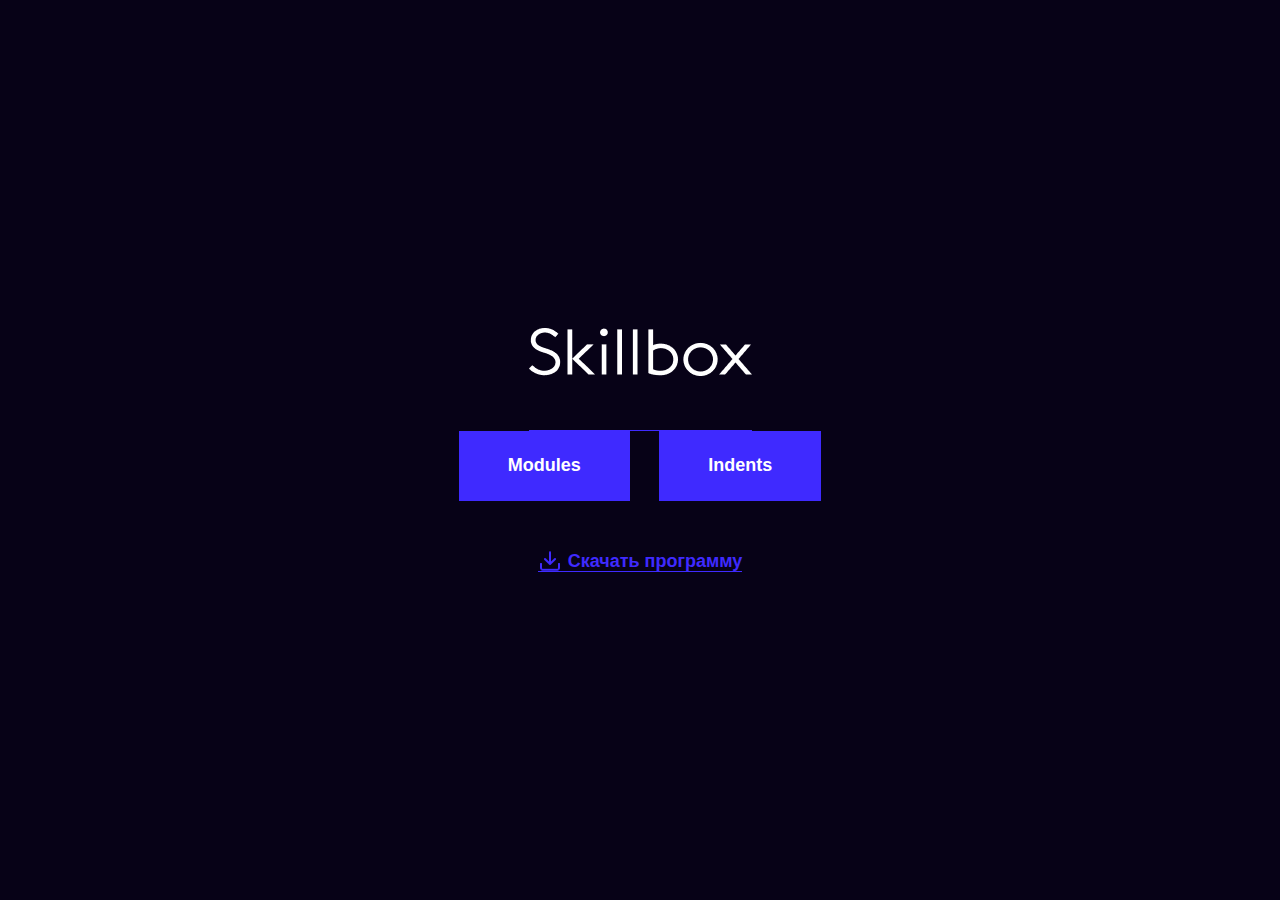
<file: index.html>
<!DOCTYPE html>
<html lang="ru">
  <head>
    <meta charset="UTF-8" />
    <meta name="viewport" content="width=device-width, initial-scale=1.0" />
    <link rel="stylesheet" href="/CSS/normalize.css" />
    <link rel="stylesheet" href="/CSS/style.css" />
    <title>Document</title>
  </head>
  <body>
    <div class="main-content">
      <a href="https://skillbox.ru" target="_blank">
        <img src="/img/logo-light.png" alt="skillbox" class="logo" />
      </a>

      <div class="links">
        <a class="link" href="modules.html">Modules</a>
        <a class="link" href="article.html">Indents</a>
      </div>

      <a href="skillbox.docx" class="download">Скачать программу</a>
    </div>
  </body>
</html>
</file>
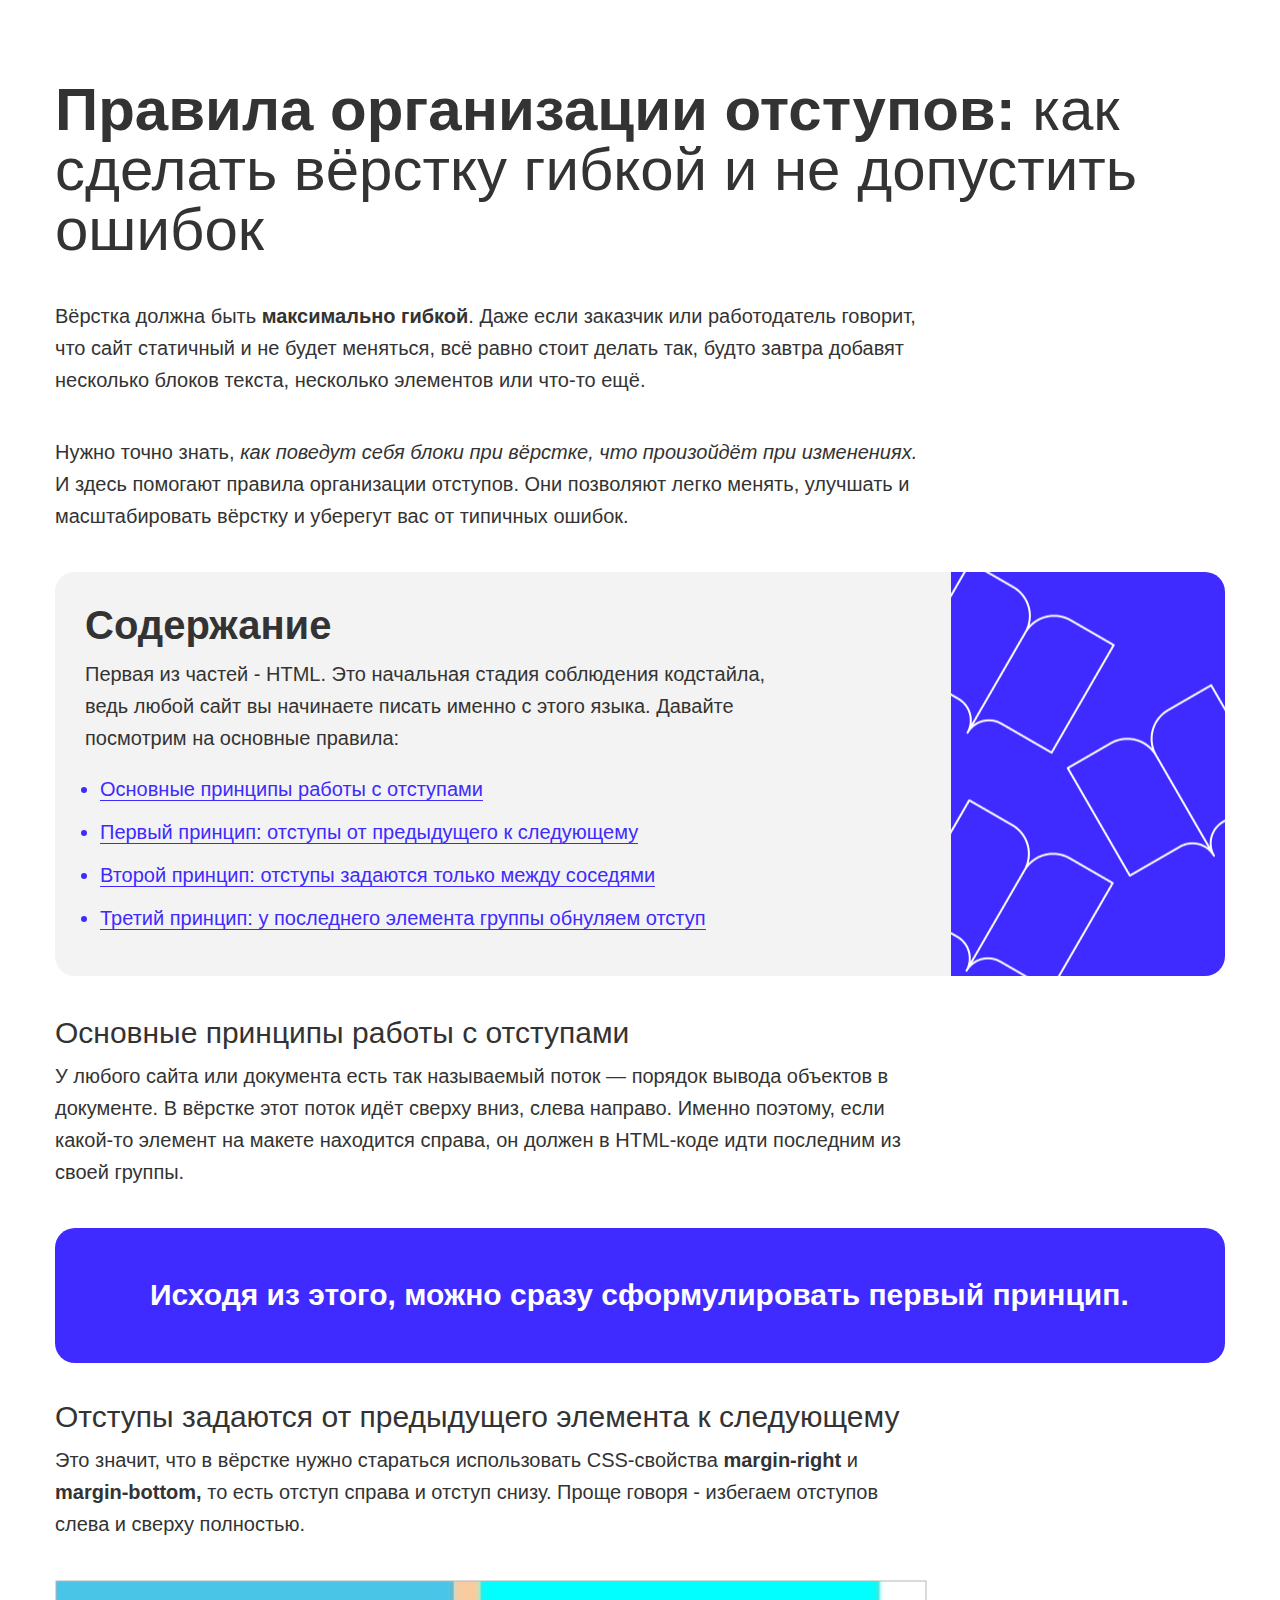
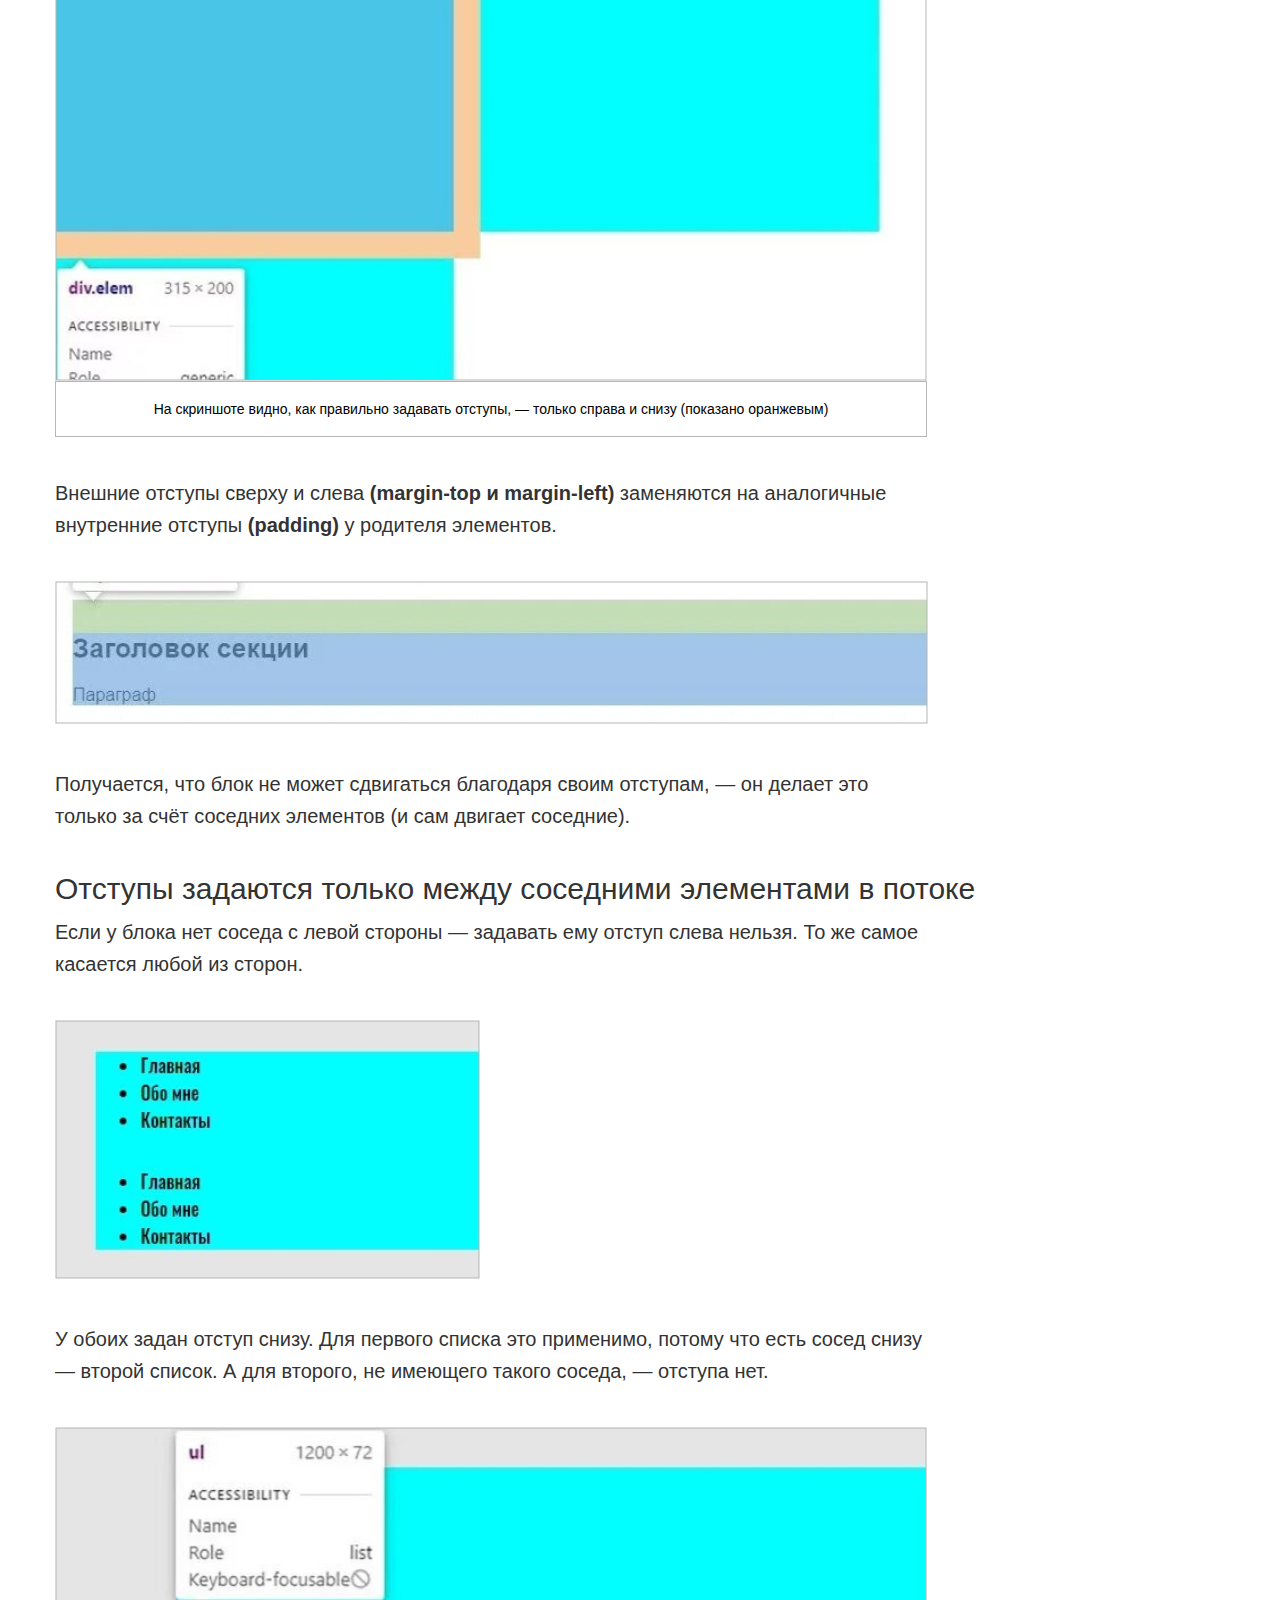
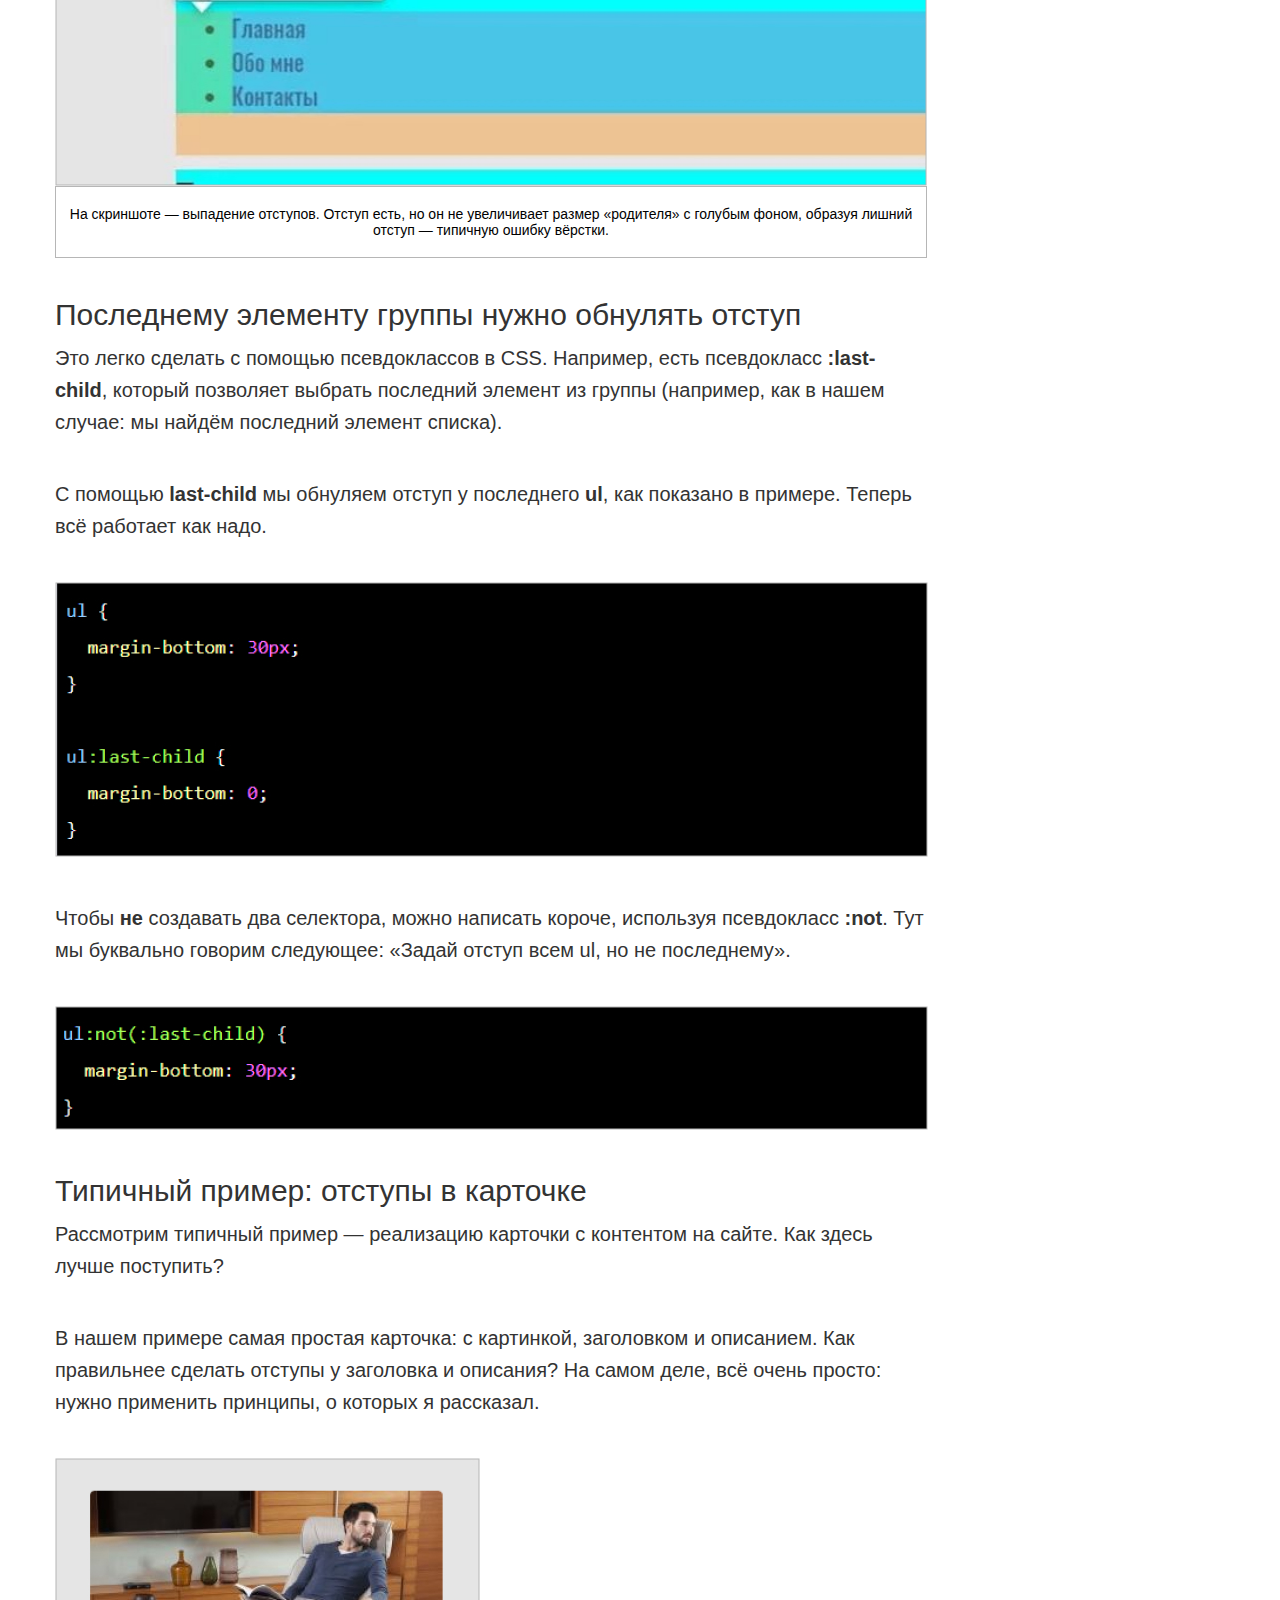
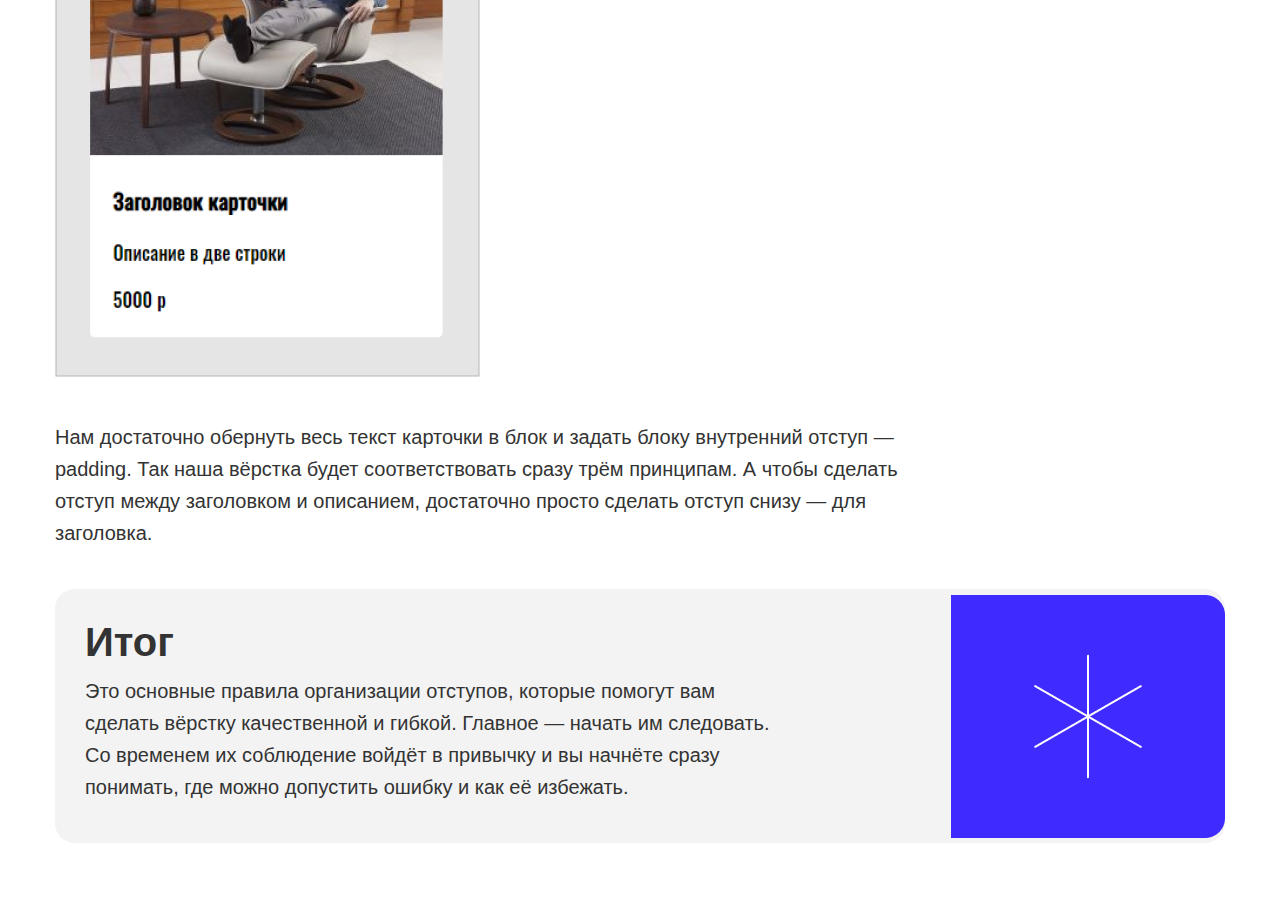
<file: modules.html>
<!DOCTYPE html>
<html lang="ru">
<head>
    <meta charset="UTF-8">
    <meta name="viewport" content="width=device-width, initial-scale=1.0">
    <title>Document</title>
    <link rel="stylesheet" href="CSS/normalize.css">
    <link rel="stylesheet" href="CSS/style.css">
</head>
<body>

    <div class="container">
    <h1 class="zagolovok1">
        <b>Правила организации отступов:</b> как
        сделать вёрстку гибкой и не допустить ошибок
    </h1>
    <p class="text">
        Вёрстка должна быть  <b>максимально гибкой</b>. Даже если заказчик или работодатель говорит, что сайт статичный и не будет меняться, всё равно стоит делать так, будто
        завтра добавят несколько блоков текста, несколько элементов или что-то ещё.
        </p>
        <p class="text">
        Нужно точно знать, <i> как поведут себя блоки при вёрстке, что произойдёт при
        изменениях. </i> И здесь помогают правила организации отступов. Они позволяют легко
        менять, улучшать и масштабировать вёрстку и уберегут вас от типичных ошибок.
    </p>

    <div class="gray-box">
    <h2 class="zagolovok2">
        Содержание
    </h2>
    <p class="text">
        Первая из частей - HTML. Это начальная стадия соблюдения кодстайла, ведь любой
        сайт вы начинаете писать именно с этого языка. Давайте посмотрим на основные
        правила:
        </p >


<ul class="spisk">
    <li class="slova"> <a href="#paragraph"> Основные принципы работы с отступами</a></li>
    <li class="slova"> <a href="#paragraph2"> Первый принцип: отступы от предыдущего к следующему</a></li>
    <li class="slova"> <a href="#paragraph3"> Второй принцип: отступы задаются только между соседями</a></li>
    <li class="slova"> <a href="#paragraph4"> Третий принцип: у последнего элемента группы обнуляем отступ</a></li>
</ul>
</div>



    <h3 id="paragraph" class="zagolovkok3">
        Основные принципы работы с отступами
    </h3>

    <p class="text">
        У любого сайта или документа есть так называемый поток — порядок вывода объектов
        в документе. В вёрстке этот поток идёт сверху вниз, слева направо. Именно поэтому,
        если какой-то элемент на макете находится справа, он должен в HTML-коде идти
        последним из своей группы.
        </p>

        <div class="zadanie">
        Исходя из этого, можно сразу сформулировать первый принцип.
            </div>


<h3 id="paragraph2" class="zagolovkok3">
    Отступы задаются от предыдущего элемента к следующему
</h3>
<p class="text">
    Это значит, что в вёрстке нужно стараться использовать CSS-свойства <b>margin-right</b> и
    <b>margin-bottom,</b> то есть отступ справа и отступ снизу. Проще говоря - избегаем
    отступов слева и сверху полностью.
    </p>


<figure class="figyra">
<img src="/img/1.jpg" alt="первая по счету картинка">
<figcaption class="opisanie">На скриншоте видно, как правильно задавать отступы, — только справа и снизу
(показано оранжевым)</figcaption>
</figure>


<p class="text">
    Внешние отступы сверху и слева <b>(margin-top и margin-left)</b> заменяются на аналогичные внутренние отступы <b>(padding)</b> у родителя элементов.
    </p>
    <img src="/img/2.jpg" class="image" alt="вторая по счету картинка">
        <p class="text">
        Получается, что блок не может сдвигаться благодаря своим отступам, — он делает это только за счёт соседних элементов (и сам двигает соседние).
        </p>


<h3 id="paragraph3" class="zagolovkok3">
    Отступы задаются только между соседними элементами в потоке
    </h3>
<p class="text">
    Если у блока нет соседа с левой стороны — задавать ему отступ слева нельзя. То же самое касается любой из сторон.
    </p>
    <img src="/img/3.jpg" class="image" alt="третья по счету картинка">
    <p class="text">
        У обоих задан отступ снизу. Для первого списка это применимо, потому что есть сосед снизу — второй список. А для второго, не имеющего такого соседа, — отступа нет.
        </p>
        <figure class="figyra">
        <img src="/img/4.jpg" alt="четвертая по счету картинка">
    <figcaption class="opisanie2">На скриншоте — выпадение отступов. Отступ есть, но он не увеличивает размер «родителя» с голубым фоном, образуя лишний отступ — типичную ошибку вёрстки.</figcaption>
        </figure>

<h3 id="paragraph4" class="zagolovkok3">
    Последнему элементу группы нужно обнулять отступ
    </h3>
        <p class="text">
            Это легко сделать с помощью псевдоклассов в CSS. Например, есть псевдокласс
            <b>:last-child</b>, который позволяет выбрать последний элемент из группы (например, как в
            нашем случае: мы найдём последний элемент списка).
            </p>
                <p class="text">
                    С помощью <b>last-child</b> мы обнуляем отступ у последнего <b>ul</b>, как показано в примере. Теперь всё работает как надо.
                    </p>
                    <img src="/img/5.jpg" class="image" alt="пятая по счету картинка">
                    <p class="text">
                        Чтобы <b>не</b> создавать два селектора, можно написать короче, используя псевдокласс
                        <b>:not</b>. Тут мы буквально говорим следующее: «Задай отступ всем ul, но не последнему».
                        </p>
                        <img src="/img/6.jpg" class="image" alt="шестая по счету картинка">
        <h3 class="zagolovkok3">
            Типичный пример: отступы в карточке
            </h3>
                <p class="text">
                    Рассмотрим типичный пример — реализацию карточки с контентом на сайте. Как здесь лучше поступить?
                    </p>
                        <p class="text">
                            В нашем примере самая простая карточка: с картинкой, заголовком и описанием. Как
                            правильнее сделать отступы у заголовка и описания? На самом деле, всё очень
                            просто: нужно применить принципы, о которых я рассказал.
                            </p>
                                <img src="/img/7.jpg" class="image" alt="седьмая по счету картинка">
                                <p class="text">
                                    Нам достаточно обернуть весь текст карточки в блок и задать блоку внутренний отступ
                                    — padding. Так наша вёрстка будет соответствовать сразу трём принципам. А чтобы
                                    сделать отступ между заголовком и описанием, достаточно просто сделать отступ снизу — для заголовка.
                                    </p>
<div class="gray-box2">
<h3 class="zagolovok2">
    Итог
</h3>
    <p class="text">
        Это основные правила организации отступов, которые помогут вам сделать вёрстку
        качественной и гибкой. Главное — начать им следовать. Со временем их соблюдение
        войдёт в привычку и вы начнёте сразу понимать, где можно допустить ошибку и как её избежать.
        </p>
            </div>
        </div>
</body>
</html>
</file>
<file: CSS/style.css>
html {
	box-sizing: border-box;
}

*,
*::before,
*::after {
	box-sizing: inherit;
}

a {
	color: inherit;
	text-decoration: none;
}

img {
	max-width: 100%;
}

body {
	font-family: 'font', sans-serif;
    font-family: Arial, Verdana, sans-serif;
}

.main-content {
    display: flex;
    flex-direction: column;
    align-items: center;
    justify-content: center;
    min-height: 100vh;
    color: #ffffff;
    background-color: #070217;
}

.logo {
    display: inline-block;
    margin-bottom: 50px;
}

.links {
    margin-bottom: 50px;
}

.link {
    display: inline-block;
    padding: 24px 49px;
    font-size: 18px;
    font-weight: 700;
    background-color: #3f2aff;
}

.download {
    padding-left: 30px;
    background-image: url("/img/download.png");
    font-size: 18px;
    font-weight: 700;
    color: #3f2aff;
    background-position: left center;
    background-repeat: no-repeat;

}

.link:not(:last-child) {
    margin-right: 25px;
}

.container {
    margin: 0 auto;
    padding: 80px 0;
    width: 1170px;
}

.zagolovok1 {
    margin-top: 0;
    margin-bottom: 40px;
    font-size: 60px;
    font-weight: 400;
    color: #333;
    line-height: 60px;
}

.zagolovok2 {
    margin-top: 0;
    margin-bottom: 10px;
    font-size: 40px;
    line-height: 46px;
    color: #333;
}

.zagolovkok3 {
    margin-top: 0px;
    margin-bottom: 10px;
    font-size: 30px;
    font-weight: 400;
    line-height: 34px;
    color: #333;
}

.zadanie {
    border-radius: 20px;
    padding-top: 50px;
    padding-bottom: 50px;
    padding-left: 95px;
    padding-right: 95px;
    width: 100%;
    font-weight: 700;
    font-size: 30px;
    color: #ffffff;
    background-color: #3f2aff;
    margin-bottom: 37px;
}

.text {
    width: 872px;
    margin-top: 0;
    margin-bottom: 0px;
    font-size: 20px;
    font-weight: 400;
    color: #333;
    line-height: 32px;
}

.text:not(:last-child) {
    margin-bottom: 40px;
}

.gray-box {
    border-radius: 20px;
    padding: 30px;
    background-color: #f3f3f3;
    background-image: url("/img/decorate-1.png");
    background-position: right center;
    background-repeat: no-repeat;

}

.gray-box2 {
    border-radius: 20px;
    padding: 30px;
    background-color: #f3f3f3;
    background-image: url("/img/decorate-2.png");
    background-position: right center;
    background-repeat: no-repeat;

}

.gray-box:not(:last-child) {
    margin-top: 0;
    margin-bottom: 40px;
}

.gray-box .text {
    width: 692px;
    margin-bottom: 10px;
}

.gray-box2 .text {
    width: 692px;
    margin-bottom: 10px;
}

.spisk {
    margin-left: -25px;

}

ul li::marker {
    color: #3f2aff;
    font-size: 20px;
}


.slova {
    padding-top: 8px;
    margin-bottom: 12px;
    font-size: 20px;
    color:#3f2aff;
}

a {
    color: inherit;
    text-decoration: none;
    border-bottom: 1px solid #3f2aff;
}


.image {
    margin-bottom: 40px;
}

.figyra {
    margin: 0;
    font-size: 0;
    display: block;
    margin-bottom: 40px;
    width: 872px;
}

.opisanie {
    border: 1px solid #b6b6b6;
    font-weight: 400;
    font-size: 14px;
    padding-bottom: 19px;
    padding-top: 19px;
    text-align: center;
}

.opisanie2 {
    border: 1px solid #b6b6b6;
    font-weight: 400;
    font-size: 14px;
    padding-bottom: 19px;
    padding-top: 19px;
    text-align: center;
}
</file>
